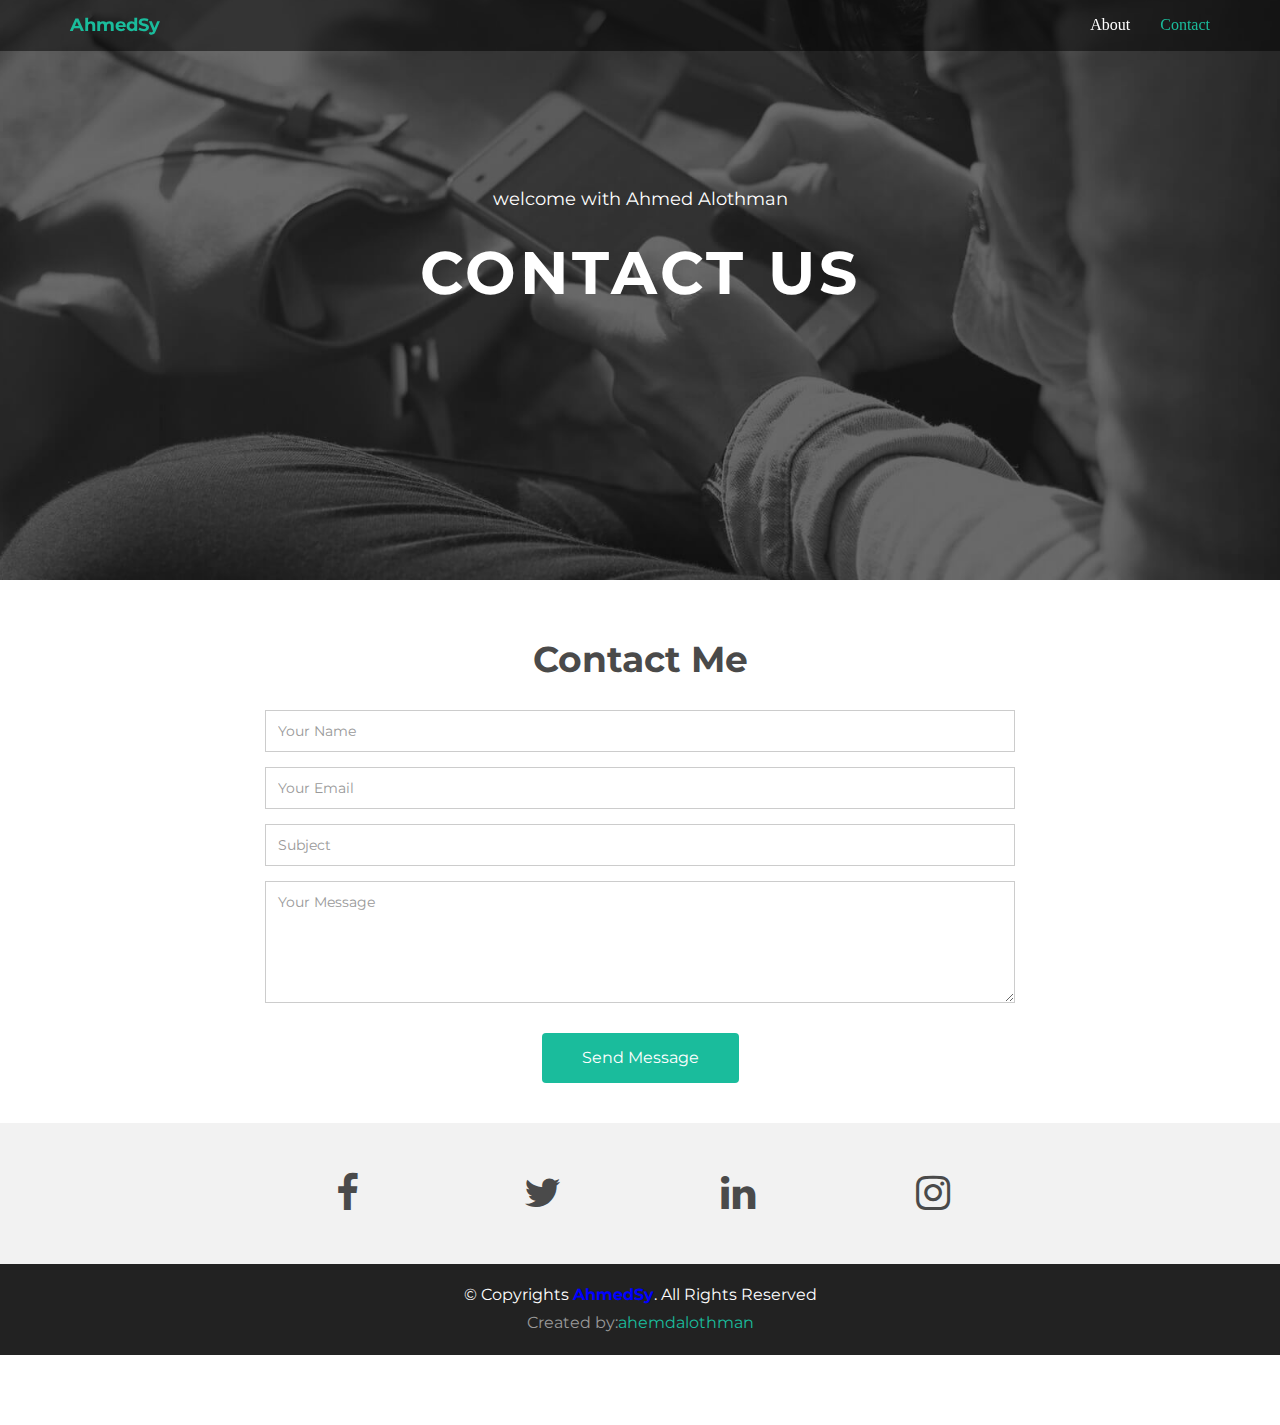
<file: contact.html>
<!DOCTYPE html>
<html lang="en">
<head>
  <meta charset="utf-8">
  <title>Ahmed Alothman</title>
  <meta content="width=device-width, initial-scale=1.0" name="viewport">
  <meta content="" name="keywords">
  <meta content="" name="description">

  <!-- Favicons -->
  <link href="img/favicon.png" rel="icon">
  <link href="img/apple-touch-icon.png" rel="apple-touch-icon">

  <!-- Google Fonts -->
  <link href="https://fonts.googleapis.com/css?family=Montserrat:300,400,500,700" rel="stylesheet">

  <!-- Bootstrap CSS File -->
  <link href="lib/bootstrap/css/bootstrap.min.css" rel="stylesheet">

  <!-- Libraries CSS Files -->
  <link href="lib/font-awesome/css/font-awesome.min.css" rel="stylesheet">

  <!-- Main Stylesheet File -->
  <link href="css/style.css" rel="stylesheet">

 
</head>

<body>

  <!-- Static navbar -->
  <div class="navbar navbar-default navbar-fixed-top" role="navigation">
    <div class="container">
      <div class="navbar-header">
        <button type="button" class="navbar-toggle" data-toggle="collapse" data-target=".navbar-collapse">
            <span class="sr-only">Toggle navigation</span>
            <span class="icon-bar"></span>
            <span class="icon-bar"></span>
            <span class="icon-bar"></span>
          </button>
        <a class="navbar-brand" href="index.html">AhmedSy</a>
      </div>
      <div class="navbar-collapse collapse">
        <ul class="nav navbar-nav navbar-right">
          
          <li><a href="about.html">About</a></li>
        
          <li class="active"><a href="contact.html" class="smoothscroll">Contact</a></li>
        </ul>
      </div>
      <!--/.nav-collapse -->
    </div>
  </div>


  <div id="contactwrap">
    <div class="container">
      <div class="row">
        <div class="col-lg-6 col-lg-offset-3">
          <h4>welcome with Ahmed Alothman</h4>
          <h1>CONTACT US</h1>
        </div>
      </div>
    </div>
    <!-- /container -->
  </div>

  <div id="contact">
    <div class="container">
      <div class="row">
        <div class="col-md-8 col-md-offset-2">
          <h2 class="centered">Contact Me</h2>

          <form class="contact-form php-mail-form" role="form" action="contactform/contactform.php" method="POST">

            <div class="form-group">
              <input type="name" name="name" class="form-control" id="contact-name" placeholder="Your Name" data-rule="minlen:4" data-msg="Please enter at least 4 chars" >
              <div class="validate"></div>
            </div>
            <div class="form-group">
              <input type="email" name="email" class="form-control" id="contact-email" placeholder="Your Email" data-rule="email" data-msg="Please enter a valid email">
              <div class="validate"></div>
            </div>
            <div class="form-group">
              <input type="text" name="subject" class="form-control" id="contact-subject" placeholder="Subject" data-rule="minlen:4" data-msg="Please enter at least 8 chars of subject">
              <div class="validate"></div>
            </div>

            <div class="form-group">
              <textarea class="form-control" name="message" id="contact-message" placeholder="Your Message" rows="5" data-rule="required" data-msg="Please write something for us"></textarea>
              <div class="validate"></div>
            </div>

            <div class="loading"></div>
            <div class="error-message"></div>
            <div class="sent-message">Your message has been sent. Thank you!</div>

            <div class="form-send">
              <button type="submit" class="btn btn-large">Send Message</button>
            </div>

          </form>

        </div>
      </div>
    </div>
  </div>

  <div id="social">
    <div class="container">
      <div class="row centered">
        <div class="col-lg-2">
          <a href="https://discordapp.com/channels/486166818051063818/509697490296111114"><i class="fab fa-discord"></i></a>
        </div>
        <div class="col-lg-2">
          <a href="https://www.facebook.com/"><i class="fa fa-facebook"></i></a>
        </div>
        <div class="col-lg-2">
          <a href="https://twitter.com/home"><i class="fa fa-twitter"></i></a>
        </div>
        <div class="col-lg-2">
          <a href="https://www.linkedin.com/in/ahmed-alothman-174b10174/"><i class="fa fa-linkedin"></i></a>
        </div>
        <div class="col-lg-2">
          <a href="https://www.instagram.com/?hl=nl"><i class="fa fa-instagram"></i></a>
        </div>
        <div class="col-lg-2">
          <a href="https://mail.google.com/mail/u/0/#inbox"><i class="fad fa-mail-bulk"></i></i></a>
        </div>

      </div>
    </div>
  </div>

  <div id="copyrights">
    <div class="container">
      <p>
        &copy; Copyrights <strong>AhmedSy</strong>. All Rights Reserved
      </p>
      <div class="credits">
        Created  by:<a href="ahemdalothman996@gmail.com">ahemdalothman</a>
      </div>
    </div>
  </div>
  <!-- / copyrights -->

  <!-- JavaScript Libraries -->
  <script src="lib/jquery/jquery.min.js"></script>
  <script src="lib/bootstrap/js/bootstrap.min.js"></script>
  <script src="lib/php-mail-form/validate.js"></script>

  <!-- Template Main Javascript File -->
  <script src="js/main.js"></script>

</body>
</html>
</file>
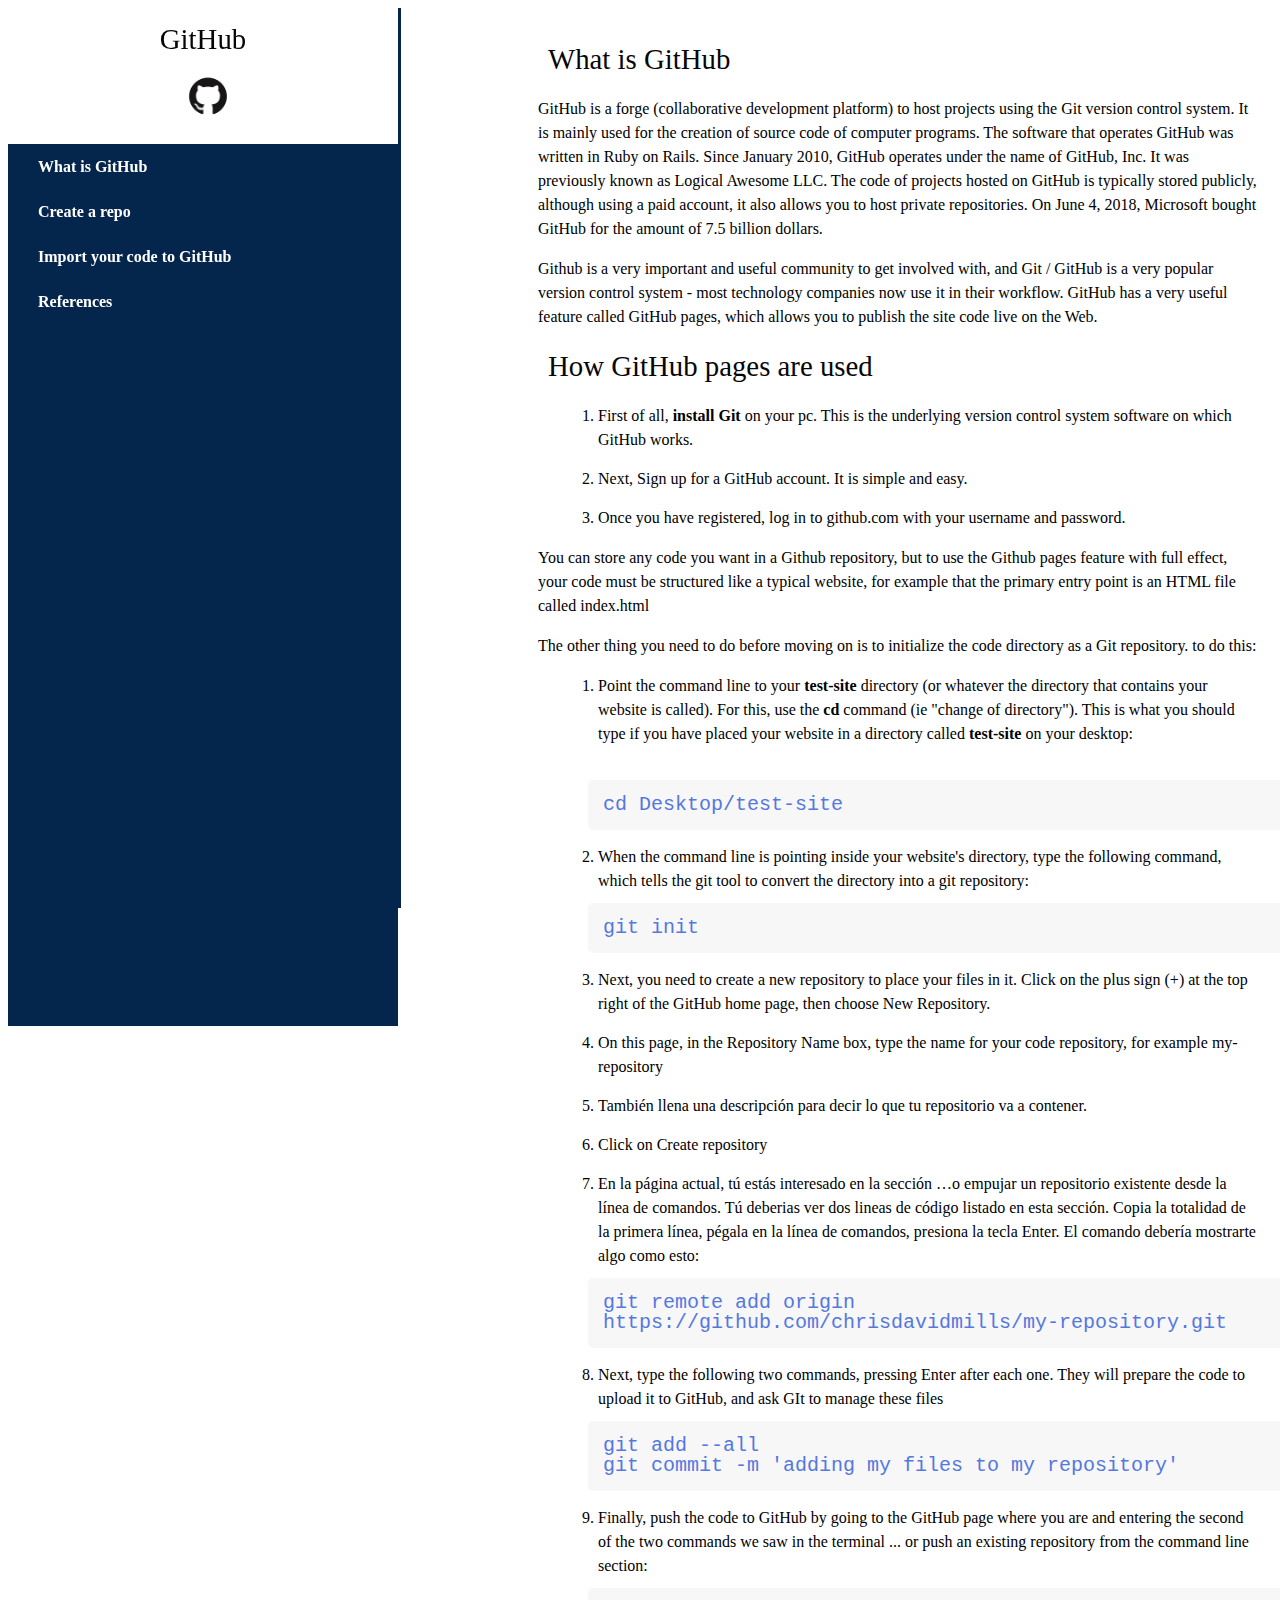
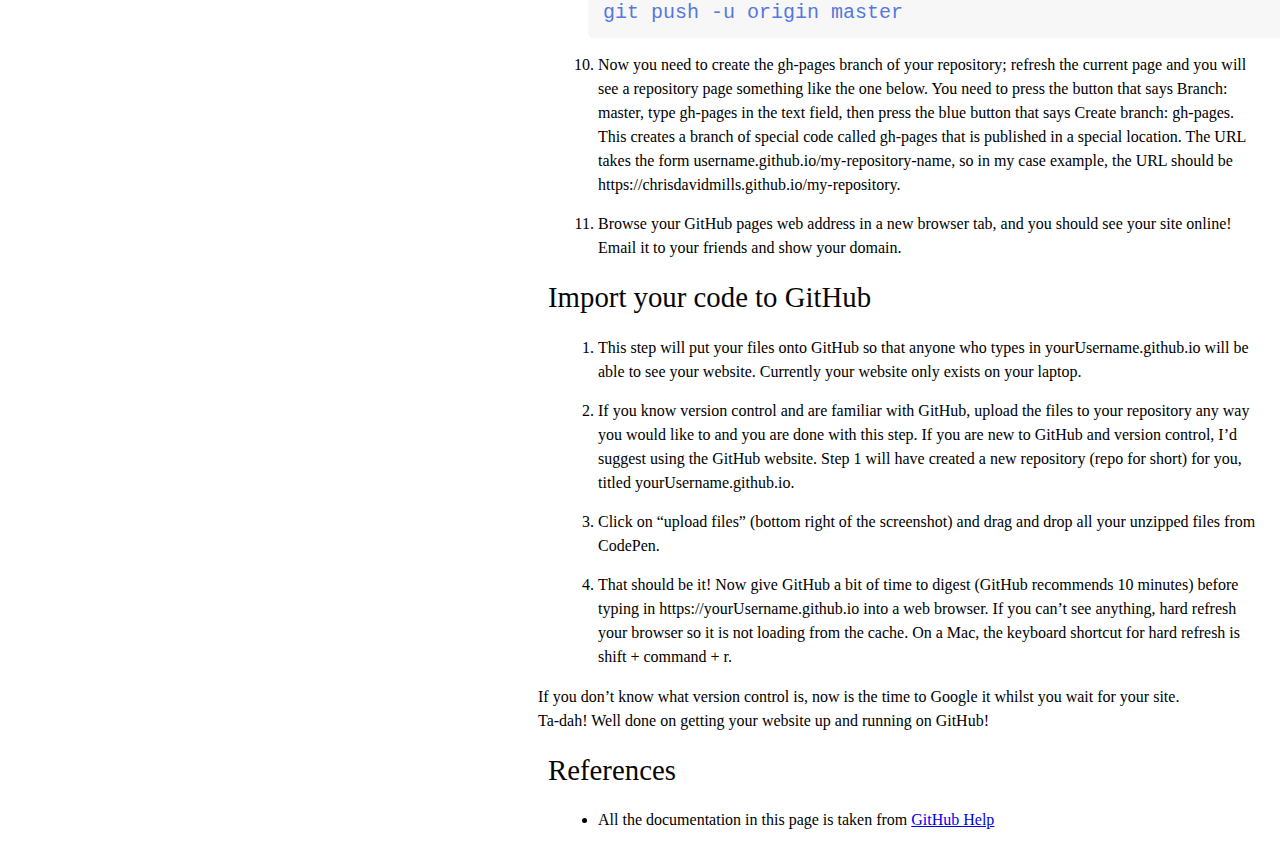
<file: github.html>
<!doctype html>
<html lang="en">
<html>
  <head>
    <meta charset="utf-8">
      <title>Git</title>
       <link rel="stylesheet" href="git.css">
  </head>
  <body>

<nav id="navbar">
  <header>  GitHub</header>
  <img src="gi.png" alt="git">
  <ul>
   
    <li>
      <a class="nav-link" href="#What_is_GitHub">What is GitHub</a>
    </li>
    <li><a class="nav-link" href="#How_gH_pages_are_used">Create a repo</a></li>
    <li><a class="nav-link" href="#Import_your_code_to_GitHub">Import your code to GitHub</a></li>
    <li><a class="nav-link" href="#References">References</a></li>
  </ul>
</nav>
<main id="main-doc">
  <section class"main-section" Id="What_is_GitHub">
    <header>What is GitHub</header>
    <article>
      <p class="description">
        GitHub is a forge (collaborative development platform) to host projects using the Git version control system. It is mainly used for the creation of source code of computer programs. The software that operates GitHub was written in Ruby on Rails. Since January 2010, GitHub operates under the name of GitHub, Inc. It was previously known as Logical Awesome LLC. The code of projects hosted on GitHub is typically stored publicly, although using a paid account, it also allows you to host private repositories.

        On June 4, 2018, Microsoft bought GitHub for the amount of 7.5 billion dollars.</p>
        <p>Github is a very important and useful community to get involved with, and Git / GitHub is a very popular version control system - most technology companies now use it in their workflow. GitHub has a very useful feature called GitHub pages, which allows you to publish the site code live on the Web.
      </p>
    </article>
  </section>
  <section class="main-section" Id="How_gH_pages_are_used">
    <header>How GitHub pages are used</header>
    <article>
      <p class="description">
        <OL type="1">
          <li>First of all,<strong> install Git</strong> on your pc. This is the underlying version control system software on which GitHub works.           </li>
          <li>Next, Sign up for a GitHub account. It is simple and easy.</li>
          <li>Once you have registered, log in to github.com with your username and password.</li>
      </OL>
      </p>
      <p class="description">
        You can store any code you want in a Github repository, but to use the Github pages feature with full effect, your code must be structured like a typical website, for example that the primary entry point is an HTML file called index.html</p>
<p>
The other thing you need to do before moving on is to initialize the code directory as a Git repository. to do this:
    </p>
    <ol type="1">
      <li>Point the command line to your<strong> test-site</strong> directory (or whatever the directory that contains your website is called). For this, use the<strong> cd</strong> command (ie "change of directory"). This is what you should type if you have placed your website in a directory called<strong> test-site</strong> on your desktop:</li> 
      <br>
      <code>cd Desktop/test-site</code>
      <li>
When the command line is pointing inside your website's directory, type the following command, which tells the git tool to convert the directory into a git repository:</li>
      <code>git init</code>
      <li>Next, you need to create a new repository to place your files in it. Click on the plus sign (+) at the top right of the GitHub home page, then choose New Repository.</li>
      <li>On this page, in the Repository Name box, type the name for your code repository, for example my-repository</li>
      <li>También llena una descripción para decir lo que tu repositorio va a contener.</li>
      <li>Click on Create repository</li>
      <li>En la página actual, tú estás interesado en la sección …o empujar un repositorio existente desde la línea de comandos. Tú deberias ver dos lineas de código listado en esta sección. Copia la totalidad de la primera línea, pégala en la línea de comandos, presiona la tecla Enter. El comando debería mostrarte algo como esto:</li>
      <code>git remote add origin https://github.com/chrisdavidmills/my-repository.git</code>
      <li>Next, type the following two commands, pressing Enter after each one. They will prepare the code to upload it to GitHub, and ask GIt to manage these files</li>
      <code>git add --all<br>
        git commit -m 'adding my files to my repository'</code>
      <li>Finally, push the code to GitHub by going to the GitHub page where you are and entering the second of the two commands we saw in the terminal ... or push an existing repository from the command line section:</li>
      <code>git push -u origin master</code>
      <li>Now you need to create the gh-pages branch of your repository; refresh the current page and you will see a repository page something like the one below. You need to press the button that says Branch: master, type gh-pages in the text field, then press the blue button that says Create branch: gh-pages. This creates a branch of special code called gh-pages that is published in a special location. The URL takes the form username.github.io/my-repository-name, so in my case example, the URL should be https://chrisdavidmills.github.io/my-repository.</li>
      <li>Browse your GitHub pages web address in a new browser tab, and you should see your site online! Email it to your friends and show your domain.</li>
      </OL>
      </p>
    </article>
</section>
<section class="main-section" Id="Import_your_code_to_GitHub">
  <header>Import your code to GitHub</header>
  <article>
    <p>
      <ol>
      <li>This step will put your files onto GitHub so that anyone who types in yourUsername.github.io will be able to see your website. Currently your website only exists on your laptop.</li>
<li>If you know version control and are familiar with GitHub, upload the files to your repository any way you would like to and you are done with this step.
If you are new to GitHub and version control, I’d suggest using the GitHub website. Step 1 will have created a new repository (repo for short) for you, titled yourUsername.github.io.</li>
<li>Click on “upload files” (bottom right of the screenshot) and drag and drop all your unzipped files from CodePen.</li>
<li>That should be it! Now give GitHub a bit of time to digest (GitHub recommends 10 minutes) before typing in https://yourUsername.github.io into a web browser. If you can’t see anything, hard refresh your browser so it is not loading from the cache. On a Mac, the keyboard shortcut for hard refresh is shift + command + r.</li>
        </ol>
If you don’t know what version control is, now is the time to Google it whilst you wait for your site.<br>
 Ta-dah! Well done on getting your website up and running on GitHub!
    </p>
  </article>
</section>
<section class="main-section" Id="References">
  <header>References</header>
  <article>
    <ul>
      <li>All the documentation in this page is taken from
        <a href="https://help.github.com/en/github/getting-started-with-github" target="_blank">GitHub Help</a> 
      </li>
    </ul>
  </article>
</section>
</main>

  </body>
   </html>
</file>
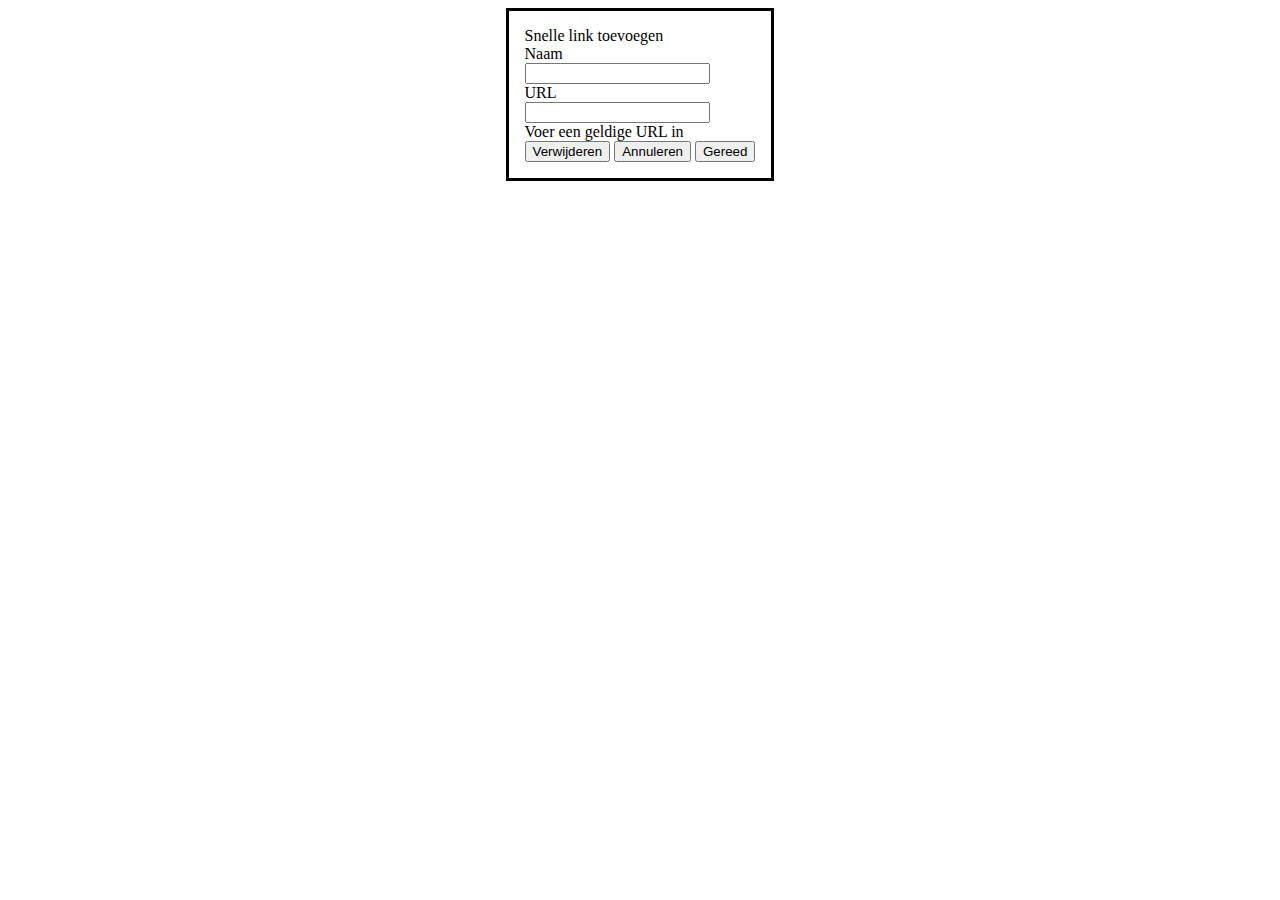
<file: img/Nieuw tabblad_files/edit.html>
<!DOCTYPE html>
<!-- saved from url=(0239)chrome-search://most-visited/edit.html?addTitle=Snelle%20link%20toevoegen&editTitle=Snelkoppeling%20bewerken&nameField=Naam&urlField=URL&linkRemove=Verwijderen&linkCancel=Annuleren&linkDone=Gereed&invalidUrl=Voer%20een%20geldige%20URL%20in -->
<html><!-- Copyright 2018 The Chromium Authors. All rights reserved.
     Use of this source code is governed by a BSD-style license that can be
     found in the LICENSE file. --><head><meta http-equiv="Content-Type" content="text/html; charset=UTF-8">
  <!--<base target="_top">--><base href="." target="_top">
  
  <link rel="stylesheet" type="text/css" href="chrome-search://most-visited/animations.css">
  <link rel="stylesheet" type="text/css" href="chrome-search://most-visited/local-ntp-common.css">
  <link rel="stylesheet" type="text/css" href="chrome-search://most-visited/edit.css">
  <script src="chrome-search://most-visited/utils.js"></script>
  <script src="chrome-search://most-visited/animations.js"></script>
  <script src="chrome-search://most-visited/edit.js"></script>
<title>Snelkoppeling bewerken</title></head>
<body class="win">
  <dialog id="edit-link-dialog" open="">
    <div id="dialog-title">Snelle link toevoegen</div>
    <form id="edit-form" action="chrome-search://most-visited/edit.html?addTitle=Snelle%20link%20toevoegen&amp;editTitle=Snelkoppeling%20bewerken&amp;nameField=Naam&amp;urlField=URL&amp;linkRemove=Verwijderen&amp;linkCancel=Annuleren&amp;linkDone=Gereed&amp;invalidUrl=Voer%20een%20geldige%20URL%20in">
      <div id="title" class="field-container">
        <label id="title-field-name" class="field-title" aria-label="Naam">Naam</label>
        <div class="input-container">
          <input id="title-field" class="field-input" type="text" autocomplete="off" tabindex="0">
          <div class="underline"></div>
        </div>
      </div>
      <div id="url" class="field-container">
        <label id="url-field-name" class="field-title" aria-label="URL">URL</label>
        <div class="input-container">
          <input id="url-field" class="field-input" type="text" autocomplete="off" spellcheck="false" dir="ltr" tabindex="0" required="">
          <div class="underline"></div>
        </div>
        <div id="invalid-url" class="error-msg">Voer een geldige URL in</div>
      </div>
      <div class="buttons-container">
        <span>
          <button id="delete" class="paper secondary ripple" type="button" tabindex="0" title="Verwijderen">Verwijderen</button>
        </span>
        <span>
          <button id="cancel" class="paper secondary ripple" type="button" tabindex="0" title="Annuleren" aria-label="Annuleren">Annuleren</button>
          <button type="submit" id="done" class="paper primary ripple" tabindex="0" title="Gereed">Gereed</button>
        </span>
      </div>
    </form>
  </dialog>


</body></html>
</file>
<file: css/style.css>
::-moz-selection {
    background: #f2c2c9;
    color: #a4003a;
    text-shadow: none;
}

::selection {
    background: #16a085;
    color: #a4003a;
    text-shadow: none;
}

/*
 * A better looking default horizontal rule
 */
 ul li {
    list-style: none;
     color: #16a085;
     font-size: medium;
     font-family: fantasy;
     
 }
 ul li a:hover{
   font-size: medium;
    transform: scale(1.4);
    transition: 3s ;
    color: #18d26e;
 }

 hr {
    display: block;
    height: 1px;
    border: 0;
    border-top: 1px solid #ccc;
    margin: 1em 0;
    padding: 0;
}

.centered {
	text-align: center
}

.mt {
	margin-top: 80px;
}

.mb {
	margin-bottom: 80px;
}

/* ==========================================================================
   General styles
   ========================================================================== */


body {
    font-family: 'Montserrat', sans-serif;
    font-weight: 400;
    font-size: 16px;

    -webkit-font-smoothing: antialiased;
    -webkit-overflow-scrolling: touch;
}

h1, h2, h3, h4, h5, h6 {
	font-weight: 700;
    color: #4a4a4a;
}
#btn{
   color: #16a085;
   direction: none;

}
#btn:hover{
  direction:ltr;
  font-family: Cambria, Cochin, Georgia, Times, 'Times New Roman', serif;
}


.navbar-brand {
	font-weight: 700;
}

.navbar-default .navbar-brand, .navbar-default .navbar-brand:hover {
	color: #1abc9c;
}

.navbar-default {
	border-color: transparent;
  background-color: rgba(0, 0, 0, 0.5);
}

.navbar-default .navbar-nav > .active > a, .navbar-default .navbar-nav > .active > a:hover, .navbar-default .navbar-nav > .active > a:focus {
	color: #1abc9c;
	background-color: transparent;
}

.navbar-default .navbar-nav > li > a {
	color: #fff;
}


.navbar-default .navbar-nav > li > a:hover, .navbar-default .navbar-nav > li > a:focus {
	color: #1abc9c;
}

.navbar-default .navbar-toggle {
  border: none;
  border-color: #fff;
}

.navbar-default .navbar-toggle:hover {
  background: #666;
}

.navbar-default .navbar-toggle .icon-bar {
  background-color: #fff;
}
/* ==========================================================================
   Wrap Sections
   ========================================================================== */

#headerwrap {
	background: url(../img/back.jpg) no-repeat center top;
	margin-top: -70px;
	padding-top: 250px;
	text-align:center;
	background-attachment: relative;
	background-position: center center;
	min-height: 650px;
	width: 100%;

    -webkit-background-size: 100%;
    -moz-background-size: 100%;
    -o-background-size: 100%;
    background-size: 100%;

    -webkit-background-size: cover;
    -moz-background-size: cover;
    -o-background-size: cover;
    background-size: cover;
}
 strong{
    color:blue;
 }
#headerwrap h1 {
	color:#ffffff;
	padding-top: 10px;
	padding-bottom: 20px;
	letter-spacing: 4px;
	font-size: 80px;
	font-weight: bold;
}

#headerwrap h4 {
	font-weight: 400;
	color: #ffffff
}

@media (max-width: 768px) {
  #headerwrap {
    padding-top: 180px;
  }
}

#social {
	padding-top: 50px;
	padding-bottom: 50px;
	background-color: #f2f2f2;
}

#social i {
	font-size: 40px;
	color: #4a4a4a
}

#social i:hover {
	color: #1abc9c
}

#footerwrap {
	padding-top: 70px;
	padding-bottom: 50px;
	background-color: #2f2f2f;
}

#footerwrap p {
	color: #f2f2f2;
	margin-left: 10px;
}

#workwrap {
	background: url(../img/work.jpg) no-repeat center top;
	margin-top: -70px;
	padding-top: 250px;
	text-align:center;
	background-attachment: relative;
	background-position: center center;
	min-height: 650px;
	width: 100%;

    -webkit-background-size: 100%;
    -moz-background-size: 100%;
    -o-background-size: 100%;
    background-size: 100%;

    -webkit-background-size: cover;
    -moz-background-size: cover;
    -o-background-size: cover;
    background-size: cover;
}

#workwrap h1 {
	color:#ffffff;
	padding-top: 10px;
	padding-bottom: 20px;
	letter-spacing: 4px;
	font-size: 80px;
	font-weight: bold;
}

#workwrap h4 {
	font-weight: 400;
	color: #ffffff
}

#aboutwrap {
	background: url(../img/about.jpg) no-repeat center top;
	margin-top: -70px;
	padding-top: 250px;
	text-align:center;
	background-attachment: relative;
	background-position: center center;
	min-height: 550px;
	width: 100%;

    -webkit-background-size: 100%;
    -moz-background-size: 100%;
    -o-background-size: 100%;
    background-size: 100%;

    -webkit-background-size: cover;
    -moz-background-size: cover;
    -o-background-size: cover;
    background-size: cover;
}


/* Gallery */
.gallery {
	margin-top: 30px;
}

.gallery img:hover {
	opacity: 0.4;
}


/* Contact Form */

#contactwrap {
	background: url(../img/contact.jpg) no-repeat center top;
	margin-top: -70px;
	padding-top: 250px;
	text-align:center;
	background-attachment: relative;
	background-position: center center;
	min-height: 650px;
	width: 100%;
  background-size: 100%;
  background-size: cover;
}

#contactwrap h1 {
	color:#ffffff;
	padding-top: 10px;
	padding-bottom: 20px;
	letter-spacing: 4px;
	font-size: 60px;
	font-weight: bold;
}

#contactwrap h4 {
	font-weight: 400;
	color: #ffffff
}

#contact {
  padding: 40px 0;
}

#contact h2 {
  font-size: 36px;
  margin-bottom: 30px;
}

.contact-form label {
   color: #999;
}

.contact-form input, .contact-form textarea {
  padding: 10px 12px;
  border-radius: 0;
  box-shadow: none;
  font-size: 14px;
  height: auto;
}

.contact-form .form-send {
  text-align: center;
}

.contact-form .form-send button  {
  background: #1abc9c;
  border: 0;
  padding: 14px 40px;
  color: #fff;
  transition: 0.4s;
  cursor: pointer;
  font-size: 16px;
  margin-top: 15px;
}

.contact-form .form-send button:hover {
  background: #2addb9;
}

.contact-form .validate {
  display: none;
  color: red;
  margin: 0 0 15px 0;
  font-weight: 400;
  font-size: 13px;
}

.contact-form .loading {
  display: none;
  color: #555;
  background: #fff;
  text-align: center;
  padding: 15px;
  margin: 15px 0;
}

.contact-form .loading:before {
  content: "";
  display: inline-block;
  border-radius: 50%;
  width: 24px;
  height: 24px;
  border: 3px solid #18d26e;
  border-top-color: #eee;
  -webkit-animation: animate-loading 1s linear infinite;
  animation: animate-loading 1s linear infinite;
}

@-webkit-keyframes animate-loading {
  0% {
    -webkit-transform: rotate(0deg);
    transform: rotate(0deg);
  }

  100% {
    -webkit-transform: rotate(360deg);
    transform: rotate(360deg);
  }
}

@keyframes animate-loading {
  0% {
    -webkit-transform: rotate(0deg);
    transform: rotate(0deg);
  }

  100% {
    -webkit-transform: rotate(360deg);
    transform: rotate(360deg);
  }
}

.contact-form .error-message {
  display: none;
  color: #fff;
  background: #ed3c0d;
  text-align: center;
  padding: 15px;
  font-weight: 600;
  margin: 15px 0;
}

.contact-form .sent-message {
  display: none;
  color: #fff;
  background: #18d26e;
  text-align: center;
  padding: 15px;
  font-weight: 600;
  margin: 15px 0;
}

/* Copyrights */

#copyrights {
  background: #222222;
  padding: 20px 0;
  text-align: center;
}

#copyrights p {
  margin-bottom: 5px;
  color: #fff;
}

#copyrights a {
  color: #1abc9c;
}

.credits {
  color: #999;
}
</file>
<file: git.css>
body {
  min-width: 390px;
  background-color:  white;
  font-family: Lobster;
  line-height: 1.5;
}
#navbar {
  position: fixed;
  min-width: 390px;
  width: 300px;
  height: 100%;
  border-right: solid;
  border-color:#05264c;;
}
header {
  color: #070607;
  margin: 10px;
  text-align: center;
  font-size: 1.8em;
}
img{
   margin-left: 175px;
   height: 50px;
   width: 50px;
}
#main-doc header {
  text-align: left;
  margin: 10px;
}
#main-doc {
  position: absolute;
  margin-left: 510px;
  padding: 20px;
  margin-bottom: 110px;
}
.description {
  color: black;
}
#navbar ul {
  height: 98%;
  padding: 0;
  overflow-y: auto;
  overflow-x: hidden;
   background-color: #05264c;
}

#navbar li {
  color: #05264c;
  border-top: 1px solid;
  list-style: none;
  position: relative;
  width: 100%;
}
#navbar a {
  display: block;
  padding: 10px 30px;
  color:white;
  text-decoration: none;
  cursor: pointer;
  font-weight: 900;
}
section li {
  margin: 15px 0px 0px 20px;
}
code {
    width: 100%;
    color:rgb(85, 119, 223);
    font-size: 20px;
    display: block;
    text-align: left;
    position: relative;
    line-height: 1;
    background-color: #f7f7f7;
    padding: 15px;
    margin: 10px;
    border-radius: 5px;
  }
</file>
